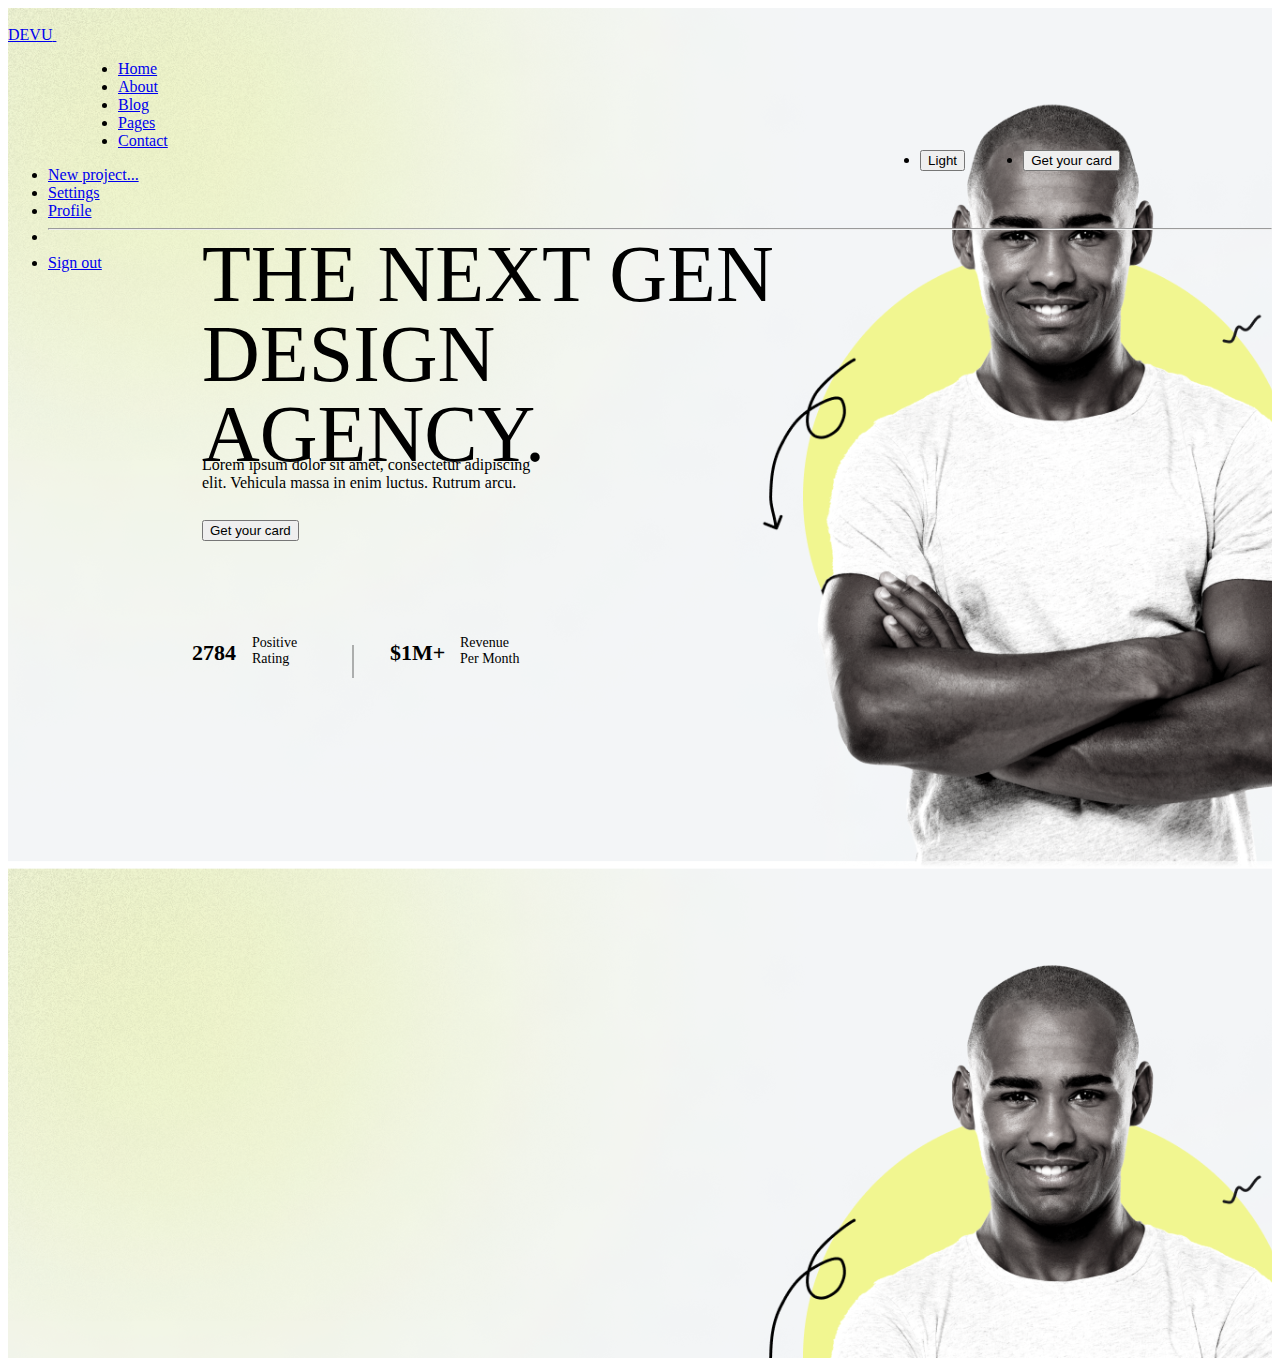
<file: index.html>
<!DOCTYPE html>
<html lang="en">
<head>
    <meta charset="UTF-8">
    <title>Title</title>
    <link rel="stylesheet" href="css/style.css">
    <!-- CSS only -->
    <link href="https://cdn.jsdelivr.net/npm/bootstrap@5.2.0-beta1/dist/css/bootstrap.min.css" rel="stylesheet" integrity="sha384-0evHe/X+R7YkIZDRvuzKMRqM+OrBnVFBL6DOitfPri4tjfHxaWutUpFmBp4vmVor" crossorigin="anonymous">
</head>
<body>
<header class="p-3 mb-3 border-bottom backgrond">
    <div class="container">
        <div class="d-flex flex-wrap align-items-center justify-content-center justify-content-lg-start">
            <a href="/" class="d-flex align-items-center mb-2 mb-lg-0 text-dark text-decoration-none"> <span>DEVU</span>
                <svg class="bi me-2" width="40" height="32" role="img" aria-label="Bootstrap"><use xlink:href="#bootstrap"></use></svg>
            </a>

            <ul class="nav col-12 col-lg-auto me-lg-auto mb-2 justify-content-center mb-md-0 right">
                <li class="marg"><a href="#" class="nav-link px-2 link-secondary">Home</a></li>
                <li class="marg"><a href="#" class="nav-link px-2 link-dark">About</a></li>
                <li class="marg"><a href="#" class="nav-link px-2 link-dark">Blog</a></li>
                <li class="marg"><a href="#" class="nav-link px-2 link-dark">Pages</a></li>
                <li class="marg"><a href="#" class="nav-link px-2 link-dark">Contact</a></li>
               <li class="butt2"> <button type="button" class="btn btn-light">Light</button></li>

                <li class="butt"><button type="button" class="btn btn-dark">Get your card</button></li>

            </ul>

             <div class="text">
                 <h1 id="zah">THE NEXT GEN <br>DESIGN <br> AGENCY.</h1>
                <p class="par">Lorem ipsum dolor sit amet, consectetur adipiscing <br> elit. Vehicula massa in enim luctus. Rutrum arcu.</p>
                 <button type="button" class="btn btn-dark btnd">Get your card</button>
                 <span id="chislo">2784</span>
                 <span id="chislo_text">Positive <br>
                     <div class="height"></div>
Rating</span>
             <span id="dollar">$1M+</span>
                 <span id="text2">Revenue <br>
Per Month </span>
             </div>

            <div class="dropdown text-end">

                <ul class="dropdown-menu text-small" aria-labelledby="dropdownUser1">
                    <li><a class="dropdown-item" href="#">New project...</a></li>
                    <li><a class="dropdown-item" href="#">Settings</a></li>
                    <li><a class="dropdown-item" href="#">Profile</a></li>
                    <li><hr class="dropdown-divider"></li>
                    <li><a class="dropdown-item" href="#">Sign out</a></li>
                </ul>

            </div>
        </div>
    </div>
</header>



<!-- JavaScript Bundle with Popper -->
<script src="https://cdn.jsdelivr.net/npm/bootstrap@5.2.0-beta1/dist/js/bootstrap.bundle.min.js" integrity="sha384-pprn3073KE6tl6bjs2QrFaJGz5/SUsLqktiwsUTF55Jfv3qYSDhgCecCxMW52nD2" crossorigin="anonymous"></script>
</body>
</html>
</file>
<file: css/style.css>
.butt{

    position: absolute;
    right: 160px;

}

.butt2{

    position: absolute;
    right: 230px;
    margin-right: 85px;
}
.butt {
    text-decoration: none;
}
.backgrond {
    height: 150vh;
    background-image: url("../img/1.png");
    background-size: 1500px;

}
#zah {
    width: 700px;
    height: 240px;
    position: absolute;
    top:180px;
    left: 202px;
    font-weight: 400;
    font-size: 80px;
    line-height: 80px;
}

.par {
    position: absolute;
    top:440px;
    left: 202px;
}
.btnd{
    position: absolute;
    top:520px;
    left: 202px;
}
#chislo {
    position: absolute;
    top:640px;
    left: 192px;
    font-weight: 700;
    font-size: 22px;
}
#chislo_text{
    position: absolute;
    top:635px;
    left: 252px;
    font-weight: 400;
    font-size: 14px;

}
.height {
    height: 31px;
    border: 1px solid #0B0B0B;
    position: absolute;
    top:10px;
    left: 100px;
    opacity: 0.3;

}
#dollar {
    position: absolute;
    top:640px;
    left: 390px;
    font-weight: 700;
    font-size: 22px;
}
#text2{
    position: absolute;
    top:635px;
    left: 460px;
    font-weight: 400;
    font-size: 14px;
}
.marg{
    margin-left: 20px;
}
.right {
    margin-left: 50px;
}
</file>
